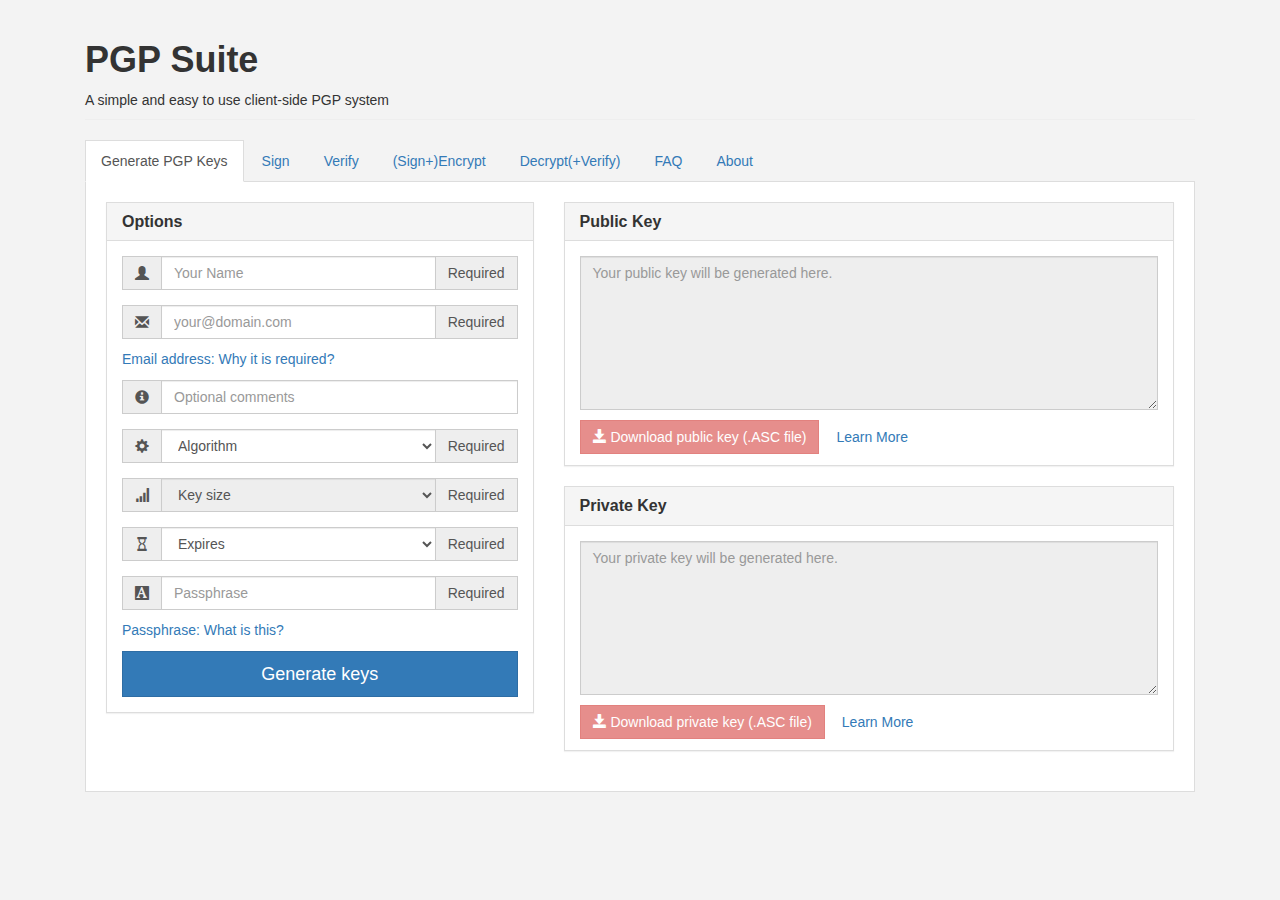
<file: index.html>
<!DOCTYPE html>
<html><head>
    <meta http-equiv="Content-Type" content="text/html; charset=UTF-8">

    <!-- Set charset to UTF-8 -->
    <meta charset="utf-8">
    
    <div class="title">
    <title>PGP Suite</title>
    </div>

    <meta name="description" content="A simple and easy to use client-side PGP system.">
    <meta name="author" content="Matej Ramuta">
    <meta name="viewport" content="width=device-width, initial-scale=1, maximum-scale=1">
    <meta http-equiv="X-UA-Compatible" content="IE=edge">

    <link rel="stylesheet" type="text/css" href="index_files/css/bootstrap.css" media="screen">
    <link rel="stylesheet" type="text/css" href="index_files/css/custom.css" media="screen">

    <script type="text/javascript" src="index_files/js/jquery-3.3.1.min.js"></script>
    <script type="text/javascript" src="index_files/js/bootstrap.min.js"></script>
    <script type="text/javascript" src="index_files/js/kbpgp.js"></script>
    <script type="text/javascript" src="index_files/js/FileSaver.js"></script>
    <script type="text/javascript" src="index_files/js/pgpkeygen.js"></script>
    
    <!--[if IE 9]>
        <script type="text/javascript" src="index_files/js/placeholder.js"></script>
    <![endif]-->

    <!-- Main script -->
    <script type="text/javascript" src="index_files/js/main.js"></script>
<style>.cip-genpw-icon.cip-icon-key-small {background-image: url(index_files/fonts/key_16x16.png); }
.cip-genpw-icon.cip-icon-key-big {background-image: url(index_files/fonts/key_24x24.png); }
</style></head>

<body>
	<div id="filename_temp" style="display:none;" title="This is temp div for saving here a file name if file was been loaded by input.">filename.txt</div>
    <!--status notification-->
    <div class="hidden">
        <div class="alert alert-success fade in" id="vrSuccess">
            <button aria-hidden="true" class="close" data-dismiss="alert" type="button">&times;</button><span id="vrAddrLabel"></span>
        </div>
        <div class="alert alert-danger fade in" id="vrError">
            <button aria-hidden="true" class="close" data-dismiss="alert" type="button">&times;</button><span id="vrAddrLabel"></span>
        </div>
        <div class="alert alert-warning fade in" id="vrWarning">
            <button aria-hidden="true" class="close" data-dismiss="alert" type="button">&times;</button><span id="vrAddrLabel"></span>
        </div>
    </div>
    <div class="container">
        <div class="row content">
            <div class="col-md-12">

                <div class="page-header">
                    <h1 class="title">PGP Suite</h1>
                    A simple and easy to use client-side PGP system
                </div>
                <div class="tabbable">

                    <!-- Nav tabs -->
                    <ul class="nav nav-tabs" role="tablist">
                        <li role="presentation" class="active"><a href="#generator" aria-controls="generator" role="tab" data-toggle="tab">Generate PGP Keys</a></li>
                        <li role="presentation"><a href="#sign" aria-controls="sign" role="tab" data-toggle="tab">Sign</a></li>
                        <li role="presentation"><a href="#verify" aria-controls="verify" role="tab" data-toggle="tab">Verify</a></li>
                        <li role="presentation"><a href="#signencrypt" aria-controls="sign" role="tab" data-toggle="tab">(Sign+)Encrypt</a></li>
                        <li role="presentation"><a href="#decrypt" aria-controls="decrypt" role="tab" data-toggle="tab">Decrypt(+Verify)</a></li>
                        <li role="presentation"><a href="#faq" aria-controls="faq" role="tab" data-toggle="tab">FAQ</a></li>
                        <li role="presentation"><a href="#about" aria-controls="about" role="tab" data-toggle="tab">About</a></li>
                    <!--
                        <li role="presentation"><a href="#guide" aria-controls="about" role="tab" data-toggle="tab">Giude</a></li>
                    -->
                    </ul>

                    <!-- Tab panes -->
                    <div class="tab-content">
                        <!-- Key gen -->
                        <div role="tabpanel" class="tab-pane active" id="generator">

                            <div class="row generator">
                                <div class="col-md-5">

                                    <div class="panel panel-default">
                                        <div class="panel-heading">
                                            <h3 class="panel-title">Options</h3>
                                        </div>
                                        <div class="panel-body">
                                            <form action="" name="keygen" id="keygen" method="post">
                                                <div class="form-group">
                                                    <label class="sr-only" for="name">Your Name</label>
                                                    <div class="input-group">
                                                        <div class="input-group-addon"><span class="glyphicon glyphicon-user" aria-hidden="true"></span></div>
                                                        <input class="form-control" name="name" placeholder="Your Name" id="name" title="" required="" data-original-title="Enter your name" data-cip-id="name" type="text">
                                                        <div class="input-group-addon">Required</div>
                                                    </div>
                                                </div>

                                                <div class="form-group">
                                                    <label class="sr-only" for="email">Email</label>
                                                    <div class="input-group">
                                                        <div class="input-group-addon"><span class="glyphicon glyphicon-envelope" aria-hidden="true"></span></div>
                                                        <input class="form-control" name="email" placeholder="your@domain.com" id="email" title="" required="" data-original-title="Enter a valid email address" data-cip-id="email" type="email">
                                                        <div class="input-group-addon">Required</div>
                                                    </div>
                                                    <span id="helpBlock" class="help-block"><a href="#" data-toggle="popover" title="" data-content="Your email address will be included as public information in your public PGP key, so your public key can be easily imported by third-party PGP software. If you do not supply your email address, your PGP decryption software may be unable to link your email address to your public PGP key, and therefore unable to automatically encrypt/decrypt email messages. As a result, you will have to manually decrypt messages each time you receive a PGP-encrypted message." data-original-title="Email address">Email address: Why it is required?</a></span>
                                                </div>

                                                <div class="form-group">
                                                    <label class="sr-only" for="comments">Optional Comment</label>
                                                    <div class="input-group">
                                                        <div class="input-group-addon"><span class="glyphicon glyphicon-info-sign" aria-hidden="true"></span></div>
                                                        <input class="form-control" name="comments" placeholder="Optional comments" id="comments" title="" data-original-title="Enter any optional comment" data-cip-id="comments" type="text">
                                                    </div>
                                                </div>

                                                <div class="form-group">
                                                    <label class="sr-only" for="algorithm">Algorithm</label>
                                                    <div class="input-group">
                                                        <div class="input-group-addon"><span class="glyphicon glyphicon-cog" aria-hidden="true"></span></div>
                                                        <select class="form-control" name="algorithm" id="algorithm" title="" required="" data-original-title="Choose an encryption algorithm" data-cip-id="cIPJQ342845639">
                                                            <option value="" disabled="disabled" selected="selected" class="disabled">Algorithm</option>
                                                            <option value="rsa">RSA (Recommended)</option>
                                                            <option value="ecc">ECC (Elliptic Curve Cryptography)</option>
                                                        </select>
                                                        <div class="input-group-addon">Required</div>
                                                    </div>
                                                </div>

                                                <div class="form-group">
                                                    <label class="sr-only" for="bitlength">Bit Length</label>
                                                    <div class="input-group">
                                                        <div class="input-group-addon"><span class="glyphicon glyphicon-signal" aria-hidden="true"></span></div>
                                                        <select class="form-control" name="bitlength" id="bitlength" title="" required="" disabled="disabled" data-original-title="Select a key size" data-cip-id="cIPJQ342845640">
                                                            <option value="" class="disabled" selected="selected">Key size</option>
                                                        </select>
                                                        <div class="input-group-addon">Required</div>
                                                    </div>
                                                </div>

                                                <div class="form-group">
                                                    <label class="sr-only" for="expire">Expires</label>
                                                    <div class="input-group">
                                                        <div class="input-group-addon"><span class="glyphicon glyphicon-hourglass" aria-hidden="true"></span></div>
                                                        <select name="expire" id="expire" class="form-control" title="" required="" data-original-title="Expiration of your subkeys" data-cip-id="cIPJQ342845641">
                                                            <option value="" disabled="disabled" selected="selected" class="disabled">Expires</option>
                                                            <option value="0">Never</option>
                                                            <option value="1">1 year</option>
                                                            <option value="2">2 years</option>
                                                            <option value="4">4 years</option>
                                                            <option value="8">8 years</option>
                                                        </select>
                                                        <div class="input-group-addon">Required</div>
                                                    </div>
                                                </div>

                                                <div class="form-group">
                                                    <label class="sr-only" for="passphrase">Passphrase</label>
                                                    <div class="input-group">
                                                        <div class="input-group-addon"><span class="glyphicon glyphicon-text-background" aria-hidden="true"></span></div>
                                                        <input class="form-control" name="passphrase" placeholder="Passphrase" id="passphrase" pattern=".{5,}" title="" required="" data-original-title="Enter a passphrase; at least 5 characters" data-cip-id="passphrase" type="password">
                                                        <div class="input-group-addon">Required</div>
                                                    </div>
                                                    <span id="helpBlock" class="help-block"><a href="#" data-toggle="popover" title="" data-content="Passphrase is a like a password to protect your private PGP key. This password offers an extra layer of protection in case someone manage to steal your public PGP key. Please pick a password you will remember, because if you forget this password, there is no way to recover your password and no way for you to decrypt PGP messages sent to you!" data-original-title="Passphrase">Passphrase: What is this?</a></span>
                                                </div>

                                                <input value="Generate keys" id="generate_keys_btn" class="btn btn-primary btn-lg btn-block send" name="send" type="submit">
                                                <a href="https://thechiefmeat.github.io/pgp" id="start_again_btn" class="btn btn-link btn-block hide">Click here to regenerate another pair of key</a>
                                            </form>
                                        </div>
                                    </div>

                                </div>
                                <div class="col-md-7">

                                    <input name="key_short_id" id="key_short_id" value="" type="hidden">
                                    <input name="btn_update_ts" id="btn_update_ts" value="0" type="hidden">

                                    <div class="panel panel-default">
                                        <div class="panel-heading">
                                            <h3 class="panel-title">Public Key</h3>
                                        </div>
                                        <div class="panel-body">
                                            <textarea class="form-control message" rows="7" name="pubkey" placeholder="Your public key will be generated here." id="pubkey" readonly="readonly"></textarea>
                                            <span id="helpBlock" class="help-block"><a href="#download_pub_key" class="btn btn-danger download disabled" title="This button will be enabled after you generate your key pair." name="download_pub_key" id="download_pub_key"><span class="glyphicon glyphicon-save" aria-hidden="true"></span> Download public key (.ASC file)</a> <a href="#" class="btn btn-link" data-toggle="popover" title="" data-content="You can put this key on your website or at the bottom signature of your email messages. Anyone wishing to contact you in private will have your public PGP key to send you encrypted messages. This file contain the key in text format and can be opened as text." data-original-title="Public key">Learn More</a>
                                            </span>
                                        </div>
                                    </div>

                                    <div class="panel panel-default">
                                        <div class="panel-heading">
                                            <h3 class="panel-title">Private Key</h3>
                                        </div>
                                        <div class="panel-body">
                                            <textarea class="form-control message" rows="7" name="privkey" placeholder="Your private key will be generated here." id="privkey" readonly="readonly"></textarea>
                                            <span id="helpBlock" class="help-block"><a href="#download_priv_key" class="btn btn-danger download disabled" title="This button will be enabled after you generate your key pair." name="download_priv_key" id="download_priv_key"><span class="glyphicon glyphicon-save" aria-hidden="true"></span> Download private key (.ASC file)</a> <a href="#" class="btn btn-link" data-toggle="popover" title="" data-content="Save your private PGP key in a file on your computer and keep it as confidential as possible. You will need it to decrypt PGP messages sent to you using your public PGP key. This file contain the key in text format and can be opened as text." data-original-title="Private key">Learn More</a>
                                            </span>
                                        </div>
                                    </div>

                                </div>
                            </div>

                        </div>
                        <!-- End Key gen -->

                        <!-- Sign message -->
                        <div role="tabpanel" class="tab-pane" id="sign">
                             <div class="row generator">
                                <div class="col-md-5">
                                    <div class="panel panel-default">
                                        <div class="panel-heading">
                                            <h3 class="panel-title">Your Private Key</h3>
                                        </div>
                                        <div class="panel-body">
                                            <textarea class="form-control message" id="sign-private-key" rows="7" placeholder="Paste your private key here (ECC or RSA keys)." title="ECC and RSA algorithms working both for sign and verify. You can use ECC keys here."></textarea>
                                            <input type='file' onchange='openFile(event, "sign-private-key")'>
                                            <br>
                                            <div class="input-group">
                                                <div class="input-group-addon"><span class="glyphicon glyphicon-text-background" aria-hidden="true"></span></div>
                                                <input class="form-control" name="sign-passphrase" placeholder="Passphrase for private key" id="sign-passphrase" pattern=".{5,}" title="Enter your private key passphrase" type="password">
                                            </div>

                                        </div>
                                    </div>
                                </div>

                                 <div class="col-md-7">
                                    <div class="panel panel-default">
                                        <div class="panel-heading">
                                            <h3 class="panel-title">Your message</h3>
                                        </div>
                                        <div class="panel-body">
                                            <textarea class="form-control message" rows="7" id="sign-plain-text" placeholder="Write your message here."></textarea>
                                            <input id="sign_src" type='file' onchange='openFile(event, "sign-plain-text")'><br>
                                        </div>
                                    </div>

                                     <button class="btn btn-primary" id="sign-button">Sign the message</button>
                                     <br>
                                     <br>
                                     <div class="panel panel-default">
                                        <div class="panel-heading">
                                            <h3 class="panel-title">Signed message</h3>
                                        </div>
										<div id="vrAlert_signed"></div>
                                        <div class="panel-body">
                                        <textarea class="form-control message" rows="7" id="signed-text" placeholder="Here you'll see the signed message." readonly="readonly"></textarea>
                                        <br>
                                        <a id="download-signed-text" style="display:none;" href="javascript:void(0);" title="Download signed text.">
											<button>Download signed message</button>
										</a>
                                        </div>
                                    </div>
                                </div>
                             </div>
                        </div>
                        <!-- end Sign message -->

                        <!-- Verify message -->
                        <div role="tabpanel" class="tab-pane" id="verify">
                             <div class="row generator">
                                <div class="col-md-5">
                                    <div class="panel panel-default">
                                        <div class="panel-heading">
                                            <h3 class="panel-title">Signer's Public Key</h3>
                                        </div>
                                        <div class="panel-body" title="Sign by private key, verify by public key. ECC keys working too.">
                                            <textarea class="form-control message" id="Signer-public-key" rows="7" placeholder="Paste receiver&#39;s public key here."></textarea>
                                        <input type='file' onchange='openFile(event, "Signer-public-key")'><br>
                                        </div>
                                    </div>
                                </div>

                                 <div class="col-md-7">
                                    <div class="panel panel-default">
                                        <div class="panel-heading">
                                            <h3 class="panel-title">Your message</h3>
                                        </div>
                                        <div class="panel-body">
                                            <textarea class="form-control message" rows="7" id="Unverified-plain-text" placeholder="Write your message here."></textarea>
                                        <input type='file' onchange='openFile(event, "Unverified-plain-text")'><br>
                                        </div>
                                    </div>

                                     <button class="btn btn-primary" id="verify-signature" title="Message -> to hash, then verify fingerprint from signed hash.">Verify signature</button>
                                     <br>
                                     <br>

                                     <div class="panel panel-default">
                                        <div class="panel-heading">
                                            <h3 class="panel-title">Raw message and status</h3>
                                        </div>
                                        <div id="vrAlert"></div>
                                        <div class="panel-body">
                                            <textarea class="form-control message" rows="7" id="pure-text" placeholder="Here you'll see the raw message, if this signed and will be verified." readonly=""></textarea>
                                            <br>
                                            <a id="download_verified_as_binary" style="display:none; float: right" href="javascript:void(0);"
											title="If in textarea base64 encoded file content - you can download this as binary RAW-data.">
												Download as binary
											</a>
											<a id="download-pure-text" style="display:none;" href="javascript:void(0);" title="Download pure text">
												<button>Download pure message</button>
											</a>
                                        </div>
                                    </div>
                                </div>
                             </div>
                        </div>
                        <!-- end Verify message -->
                        
                        <!-- Sign+Encrypt message -->
                        <div role="tabpanel" class="tab-pane" id="signencrypt">
                             <div class="row generator">
                             <h4><center>Only pub for simply encryption, priv + pub for sign + encrypt.</center></h4><br>
                                <div class="col-md-5">
                                    <div class="panel panel-default">
                                      <div class="panel-heading">
                                          <h3 class="panel-title">Reсeiver's Public Key</h3>
                                      </div>
                                      <div class="panel-body">
                                          <textarea class="form-control message" id="signencrypt-receivers-public-key" rows="7" placeholder="Paste the public key here. RSA only." title="Need for encryption. Only RSA. ECC encryption not working now..."></textarea>
                                          <input type='file' onchange='openFile(event, "signencrypt-receivers-public-key")'><br>
                                          <br>
                                      </div>
                                      </div>
                                      <div class="panel panel-default">
                                        <div class="panel-heading">
                                            <h3 class="panel-title">Signer's Private Key (signing)</h3>
                                        </div>
                                        <div class="panel-body">
                                            <textarea class="form-control message" id="signencrypt-private-key" rows="7" placeholder="Paste the private key here. This can be ECC key." title="If private key not specified will be encryption without signature."></textarea>
                                            <input type='file' onchange='openFile(event, "signencrypt-private-key")'><br>
                                            <br>

                                            <div class="input-group">
                                                <div class="input-group-addon"><span class="glyphicon glyphicon-text-background" aria-hidden="true"></span></div>
                                                <input class="form-control" name="sign-passphrase" placeholder="Passphrase for private key" id="signencrypt-passphrase" pattern=".{5,}" title="Enter your private key passphrase" type="password">
                                            </div>

                                        </div>
                                </div>
                                </div>

                                 <div class="col-md-7">
                                    <div class="panel panel-default">
                                        <div class="panel-heading">
                                            <h3 class="panel-title">Your message</h3>
                                        </div>
                                        <div class="panel-body">
                                            <textarea class="form-control message" rows="7" id="signencrypt-plain-text" placeholder="Write your message here."></textarea>
                                        <input type='file' onchange='openFile(event, "signencrypt-plain-text")'><br>
                                        </div>
                                    </div>

                                     <button class="btn btn-primary" id="signencrypt-button" title="If private key not specified - just encryption by public key.">(Sign and) Encrypt the message</button>
                                     <br>
                                     <br>

                                     <div class="panel panel-default">
                                        <div class="panel-heading">
                                            <h3 class="panel-title">Signed and encrypted message</h3>
                                        </div>
                                        <div id="vrAlert3"></div>
                                        <div class="panel-body">
                                            <textarea class="form-control message" style="display: none;" rows="7" id="encrypted-text" placeholder="this is hidden textarea to copy from here an encrypted text" readonly="readonly"></textarea>
                                            <textarea class="form-control message" rows="7" id="signencrypt-text" placeholder="Here you'll see the signed and encrypted message." readonly="readonly"></textarea>
                                            <br>
                                            <a id="download-signencrypt-text" style="display:none;"  href="javascript:void(0);" title="Download pure text">
												<button>Download encrypted message</button>
											</a>
                                        </div>
                                    </div>
                                </div>
                             </div>
                        </div>
                        <!-- end Sign+Encrypt message -->

                        <!-- Decrypt message (and verify signature, if signed)-->
                        <div role="tabpanel" class="tab-pane" id="decrypt">
                            <h4><center>Only priv for simply decryption, priv + pub for decrypt & verify signature.</center></h4><br>
                              <div class="row generator">
                                <div class="col-md-5">
                                    <div class="panel panel-default">
                                        <div class="panel-heading">
                                            <h3 class="panel-title">Receiver's Private Key (decryption)</h3>
                                        </div>
                                        <div class="panel-body">
                                            <textarea class="form-control message" id="decryption-private-key" rows="7" placeholder="Paste the private key here to decrypt. RSA key only."
title="If you want to check signature only, without decrypt.
Paste here some another private key and signer's pub in next field.
Or paste here priv, which correspoding the signer's pub, without filling next field."></textarea>
                                            <input type='file' onchange='openFile(event, "decryption-private-key")'><br>
                                            <br>

                                            <div class="input-group">
                                                <div class="input-group-addon"><span class="glyphicon glyphicon-text-background" aria-hidden="true"></span></div>
                                                <input class="form-control" name="decryption-passphrase" placeholder="Passphrase for private key" id="decryption-passphrase" pattern=".{5,}" title="Enter your private key passphrase" type="password">
                                            </div>
                                        </div>
                                    </div>
                                    <div class="panel panel-default">
                                      <div class="panel-heading">
                                          <h3 class="panel-title">Signer's Public Key</h3>
                                      </div>
                                      <div class="panel-body">
                                          <textarea class="form-control message" id="signer_public_key" rows="7" placeholder="Paste the signer's public key here, if the message is signed. This can be ECC key." title="Or leave this field empty, if message is without signature."></textarea>
                                          <input type='file' onchange='openFile(event, "signer_public_key")'><br>
                                          <br>
                                      </div>
                                      </div>
                                </div>

                                 <div class="col-md-7">
                                    <div class="panel panel-default">
                                        <div class="panel-heading">
                                            <h3 class="panel-title">Encrypted message</h3>
                                        </div>
                                        <div class="panel-body">
                                            <textarea class="form-control message" rows="7" id="decryption-encrypted-text" placeholder="Enter the encrypted message here."
title="Here can be signed but not encrypted message,
if private key, corresponing with PUBLIC - specified.
But will be better to use 'virify'-tab to check signature."></textarea>
<input type='file' onchange='openFile(event, "decryption-encrypted-text")'><br>
                                        </div>
                                    </div>

<!--Here you can see the multistring commentary-->
                                    <button class="btn btn-warning" id="decryption-button" title="If private key not specified, or if message don't have signature,
this will not be verified successfully.">Decrypt the message (and verify signature)</button>

                                     <br>
                                     <br>

                                     <div class="panel panel-default">
                                        <div class="panel-heading">
                                            <h3 class="panel-title">Decrypted message</h3>
                                        </div>
                                        <div class="panel-body">
                                            <div id="vrAlert2"></div>
                                            <textarea class="form-control message" rows="7" id="decryption-decrypted-text" placeholder="Here you'll see the decrypted message." readonly="readonly"></textarea>
                                            <br>
                                            <a id="download_decrypt_verify_as_binary" style="display:none; float: right" href="javascript:void(0);"
											title="If in textarea base64 encoded file content - you can download this as binary RAW-data.">
												Download as binary
											</a>											<a id="download-decrypted-text" style="display:none;" href="javascript:void(0);" title="Download pure text">
												<button>Download decrypted text.</button>
											</a>
                                        </div>
                                    </div>
                                </div>
                             </div>
                        </div>
                        <!-- end Decrypt message -->


                        <!-- GUIDE -->
                        <div role="tabpanel" class="tab-pane" id="guide">
                            <div class="panel-group" id="accordion" role="tablist" aria-multiselectable="true">



                              <div class="panel panel-default">
                                  <div class="panel-heading" role="tab" id="headingOne">
                                      <h4 class="panel-title">
      <a role="button" data-toggle="collapse" data-parent="#accordion" href="#collapseOne" aria-expanded="true" aria-controls="collapseOne">
        A guide to using PGP
      </a>
    </h4>
                                  </div>
                                  <div id="collapseOne" class="panel-collapse collapse in" role="tabpanel" aria-labelledby="headingOne">
                                      <div class="panel-body">

                                      </div>
                                  </div>
                              </div>


                              </div>
                              </div>
                     <!-- END GUIDE -->
                        <!-- FAQ -->
                        <div role="tabpanel" class="tab-pane" id="faq">
                            <div class="panel-group" id="accordion" role="tablist" aria-multiselectable="true">
                                <div class="panel panel-default">
                                    <div class="panel-heading" role="tab" id="headingOne">
                                        <h4 class="panel-title">
        <a role="button" data-toggle="collapse" data-parent="#accordion" href="#collapseOne" aria-expanded="true" aria-controls="collapseOne">
          Is it safe for me to generate my PGP keys through your website?
        </a>
      </h4>
                                    </div>
                                    <div id="collapseOne" class="panel-collapse collapse in" role="tabpanel" aria-labelledby="headingOne">
                                        <div class="panel-body">
                                            Yes, it is as safe as
generating your keys using a local application. The key generation on
this website is done client-side only. This means the key pairs are
generated entirely in your web browser and they never leave your
computer. This website never sees any key related data or the key
itself.
                                        </div>
                                    </div>
                                </div>
                                <div class="panel panel-default">
                                    <div class="panel-heading" role="tab" id="headingTwo">
                                        <h4 class="panel-title">
        <a class="collapsed" role="button" data-toggle="collapse" data-parent="#accordion" href="#collapseTwo" aria-expanded="true" aria-controls="collapseTwo">
          Can you tell me more about the keys that the program generates?
        </a>
      </h4>
                                    </div>
                                    <div id="collapseTwo" class="panel-collapse collapse in" role="tabpanel" aria-labelledby="headingTwo">
                                        <div class="panel-body">
                                            Sure. For starters, it
enforces using a passphrase with each key generated. This ensures some
level of protection if your key is ever stolen. It also automatically
generates two subkeys for you, one for signing and the other for
encryption. You can use your subkeys to sign and encrypt data and keep
your private key safe. The bit length of generated subkeys will be
identical to the length you specified for the primary key. The primary
key it generates for you never expires. You can, however, set the
expiration date on the generated subkeys using the 'Expire' option in
the key generation form.
                                        </div>
                                    </div>
                                </div>
                                <div class="panel panel-default">
                                    <div class="panel-heading" role="tab" id="headingThree">
                                        <h4 class="panel-title">
        <a class="collapsed" role="button" data-toggle="collapse" data-parent="#accordion" href="#collapseThree" aria-expanded="true" aria-controls="collapseThree">
          What is Elliptic Curve Cryptography?
        </a>
      </h4>
                                    </div>
                                    <div id="collapseThree" class="panel-collapse collapse in" role="tabpanel" aria-labelledby="headingThree">
                                        <div class="panel-body">
                                            Elliptic Curve Cryptography
(ECC) is an approach to public-key cryptography based on the algebraic
structure of elliptic curves over finite fields. One of the main
benefits in comparison with non-ECC cryptography (with plain Galois
fields as a basis) is the same level of security provided by keys of
smaller size. For example, a 256-bit ECC public key should provide
comparable security to a 3072-bit RSA public key. ECC is still not
widely supported in many PGP client applications so I advise that you
generate ECC keys only if you know what you're doing. You can read more
about it at <a href="http://tools.ietf.org/html/rfc6637">RFC 6637</a>.
                                        </div>
                                    </div>
                                </div>
                                <div class="panel panel-default">
                                    <div class="panel-heading" role="tab" id="headingFive">
                                        <h4 class="panel-title">
        <a class="collapsed" role="button" data-toggle="collapse" data-parent="#accordion" href="#collapseFive" aria-expanded="true" aria-controls="collapseFive">
          Why does my web browser or computer slow down when I'm generating keys?
        </a>
      </h4>
                                    </div>
                                    <div id="collapseFive" class="panel-collapse collapse in" role="tabpanel" aria-labelledby="headingFive">
                                        <div class="panel-body">
                                            PGP key generation is a
resource intensive process. As a result, your may experience increased
CPU and memory usage on your device, which can result in performance
issues. The performance impact depends on the hardware capabilities of
your device.
                                        </div>
                                    </div>
                                </div>
                            </div>
                        </div>

                        <!-- end FAQ -->

                        <!-- About -->
                        <div role="tabpanel" class="tab-pane" id="about">
                           <blockquote>Pretty Good Privacy (PGP) is a data encryption and decryption computer program
                                       that provides cryptographic privacy and authentication for data communication.
                                       PGP is often used for signing, encrypting, and decrypting texts, e-mails, files,
                                       directories, and whole disk partitions and to increase the security of e-mail
                                       communications. It was created by Phil Zimmermann in 1991. PGP and similar
                                       software follow the OpenPGP standard (RFC 4880) for encrypting and decrypting
                                       data. <em>Source: <a href="https://en.wikipedia.org/wiki/Pretty_Good_Privacy" target="_blank">
                                   Wikipedia</a></em>
                           </blockquote>

                            <p>
                                This site only provides a simple and easy to use tool for people to generate PGP keys
                               with. Today, the common methods for generating keys still involve going to a command
                               prompt of a Linux/Unix machine and using the GPG utility, or installing a PGP compatible
                               application on your desktop. I wanted to provide an easier way to generate keys. None of
                               this would be possible without the awesome Open Source software I'm utilizing. I'm
                               using <a href="https://keybase.io/">KeyBase's</a> awesome JavaScript implementation of
                               PGP (<a href="https://github.com/keybase/kbpgp">kbpgp</a>). For file saving capabilities
                               I am utilizing <a href="https://github.com/eligrey">Eli Grey's</a> wonderful
                                <a href="https://github.com/eligrey/FileSaver.js/">FileSaver.js</a> interface.
                            </p>

                            <p>
                                This project is a fork of Heiswayi Nrird's PGP Suite. Matej Ramuta forked it
                                and added message encryption and decryption.<br>
								TheChiefMeat added sign only mode, sign+encrypt mode as well as support for 8192 RSA keys.<br>
								<a href="https://github.com/username1565/pgp/" target="_blank">username1565</a> Added PGP key verification, file selection as well as program icons,
								file uploading and downloading for textareas, notify message, and base64 encoding for files <a href="https://github.com/username1565/pgp/archive/gh-pages.zip" target="_blank">and standalone zip-file</a>.
                            </p>

                            <p>
                                This site is Open Source and the source code are available
                               on GitHub:
                            </p>

                            <ul>
                                <li>Original: <a href="https://github.com/heiswayi/pgp">Heiswayi</a></li>
                                <li>Fork: <a href="https://github.com/ramuta/pgp">Ramuta</a></li>
                <li>Fork: <a href="https://github.com/TheChiefMeat/pgp">TheChiefMeat</a></li>
                            </ul>
                            
                            <p>
                            You can find an offline version <a href="https://github.com/TheChiefMeat/pgp/releases/latest">here, maintained by TheChiefMeat.</a></p>
                            <p>
                                If you have any inquiry or problem, you may create an issue
                                <a href="https://github.com/heiswayi/pgp/issues">here (heiswayi)</a> or
                                <a href="https://github.com/ramuta/pgp/issues">here (ramuta)</a>.
                            </p>
                        </div>
                        <!-- end About -->
                    </div>

                </div>

            </div>
        </div>
    </div>



<div class="kphc cip-genpw-icon cip-icon-key-big" style="z-index: 3; top: 579.2px; left: 672.317px;"></div><div id="kphc-pw-dialog" class="kphc"><div style="display: none;" tabindex="-1" role="dialog" class="ui-dialog ui-corner-all ui-widget ui-widget-content ui-front ui-draggable" aria-describedby="cip-genpw-dialog" aria-labelledby="ui-id-1"><div class="ui-dialog-titlebar ui-corner-all ui-widget-header ui-helper-clearfix ui-draggable-handle"><span id="ui-id-1" class="ui-dialog-title">Password Generator</span><button type="button" class="ui-button ui-corner-all ui-widget ui-button-icon-only ui-dialog-titlebar-close" title="×"><span class="ui-button-icon ui-icon ui-icon-closethick"></span><span class="ui-button-icon-space"> </span>×</button></div><div id="cip-genpw-dialog" class="ui-dialog-content ui-widget-content"><div class="cip-genpw-clearfix"><button id="cip-genpw-btn-generate" class="b2c-btn b2c-btn-primary b2c-btn-small" style="float: left;">Generate</button><button id="cip-genpw-btn-clipboard" class="b2c-btn b2c-btn-small" style="float: right;">Copy to clipboard</button></div><div class="b2c-input-append cip-genpw-password-frame"><input id="cip-genpw-textfield-password" class="cip-genpw-textfield" type="text"><span class="b2c-add-on" id="cip-genpw-quality">123 Bits</span></div><label class="cip-genpw-label"><input id="cip-genpw-checkbox-next-field" class="cip-genpw-checkbox" type="checkbox"> also fill in the next password-field</label><button id="cip-genpw-btn-fillin" class="b2c-btn b2c-btn-small">Fill in &amp; copy to clipboard</button></div></div></div></body></html>
</file>
<file: index_files/css/custom.css>
.content {
	margin: 0 auto 50px auto;
}

.tab-pane {
	border: 1px solid #ddd;
	border-top: none;
	padding: 20px;
}

.panel-title {
	font-weight: bold;
}

body {
	background-color: #f3f3f3;
}

.tab-content {
	background-color: #fff;
}

.title {
	font-weight: bold;
}

@media (max-width: 767px) { 
    .nav-tabs > li {
        float:none;
        border:1px solid #dddddd;
    }
    .nav-tabs > li.active > a{
        border:none;
    }
    .nav > li > a:hover, .nav > li > a:focus,
    .nav-tabs > li.active > a, .nav-tabs > li.active > a:hover, .nav-tabs > li.active > a:focus
     {
        background:none;
        border:none;
    }
}
</file>
